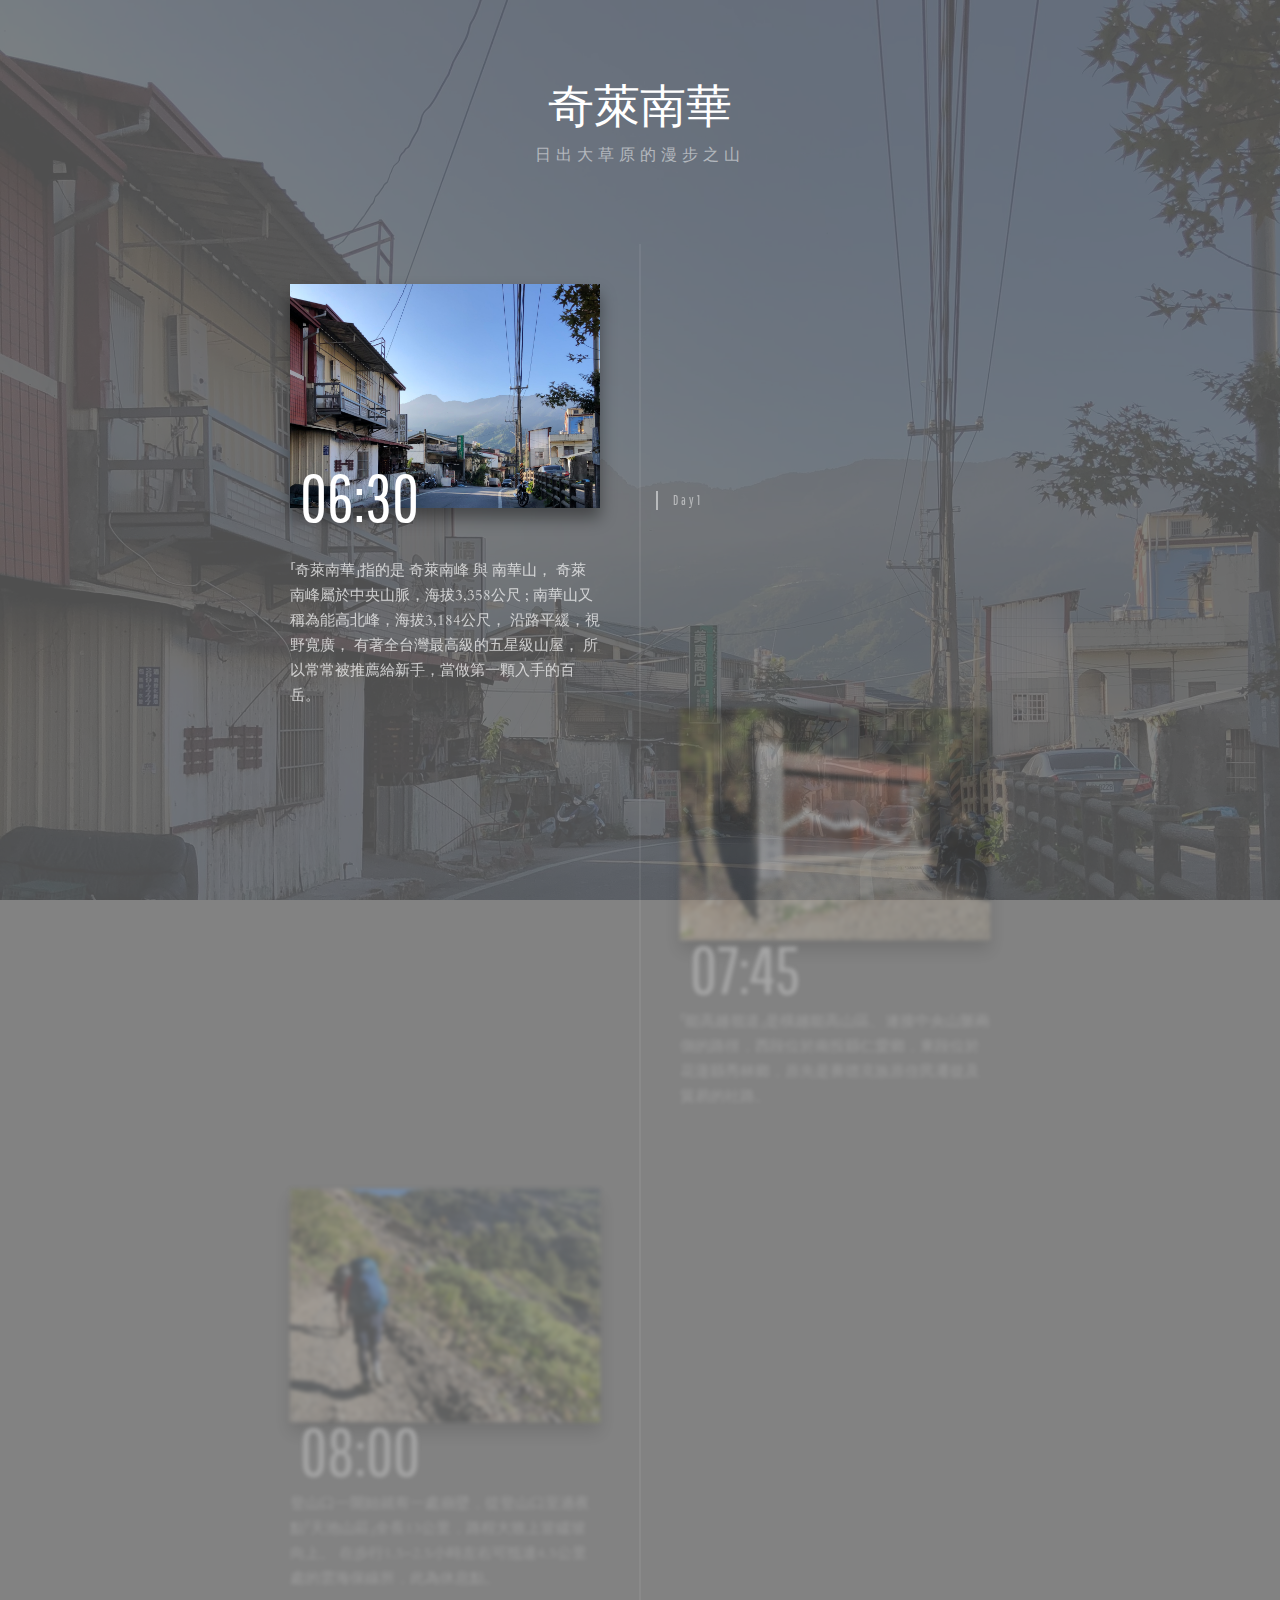
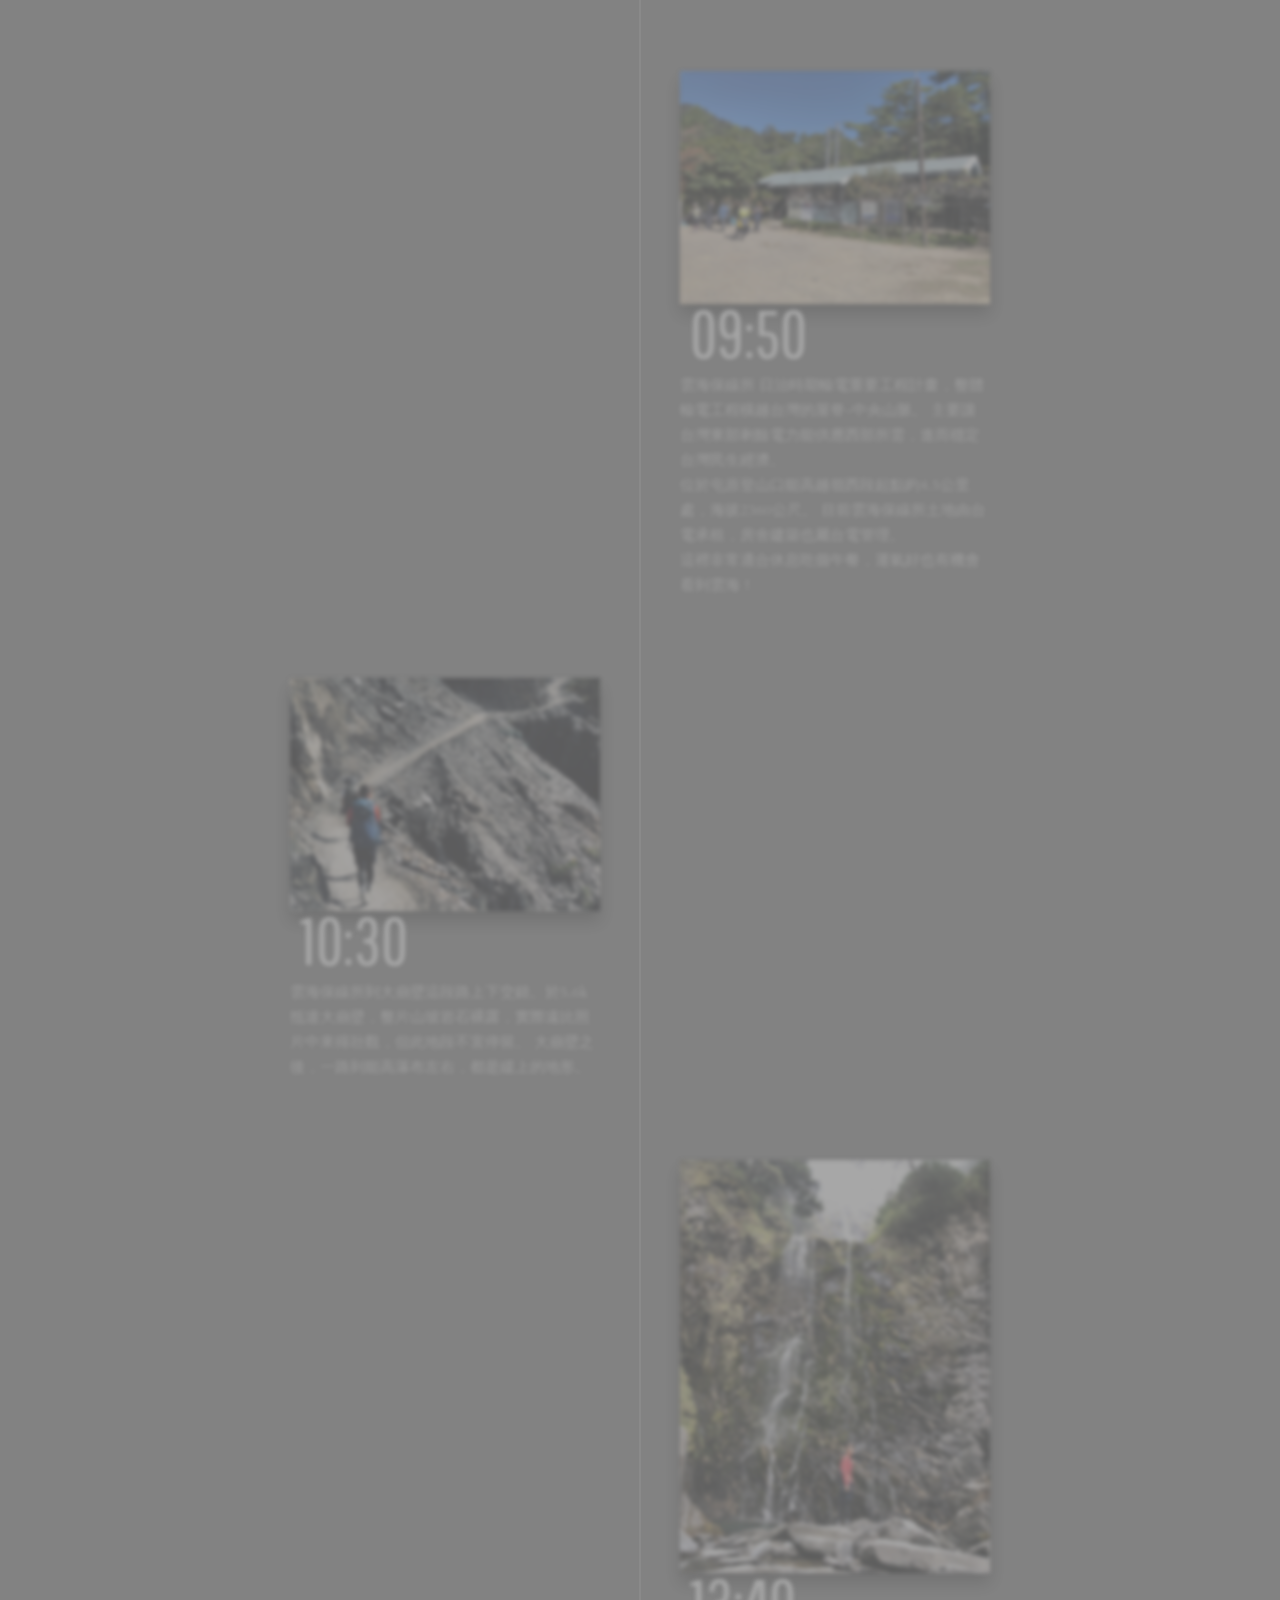
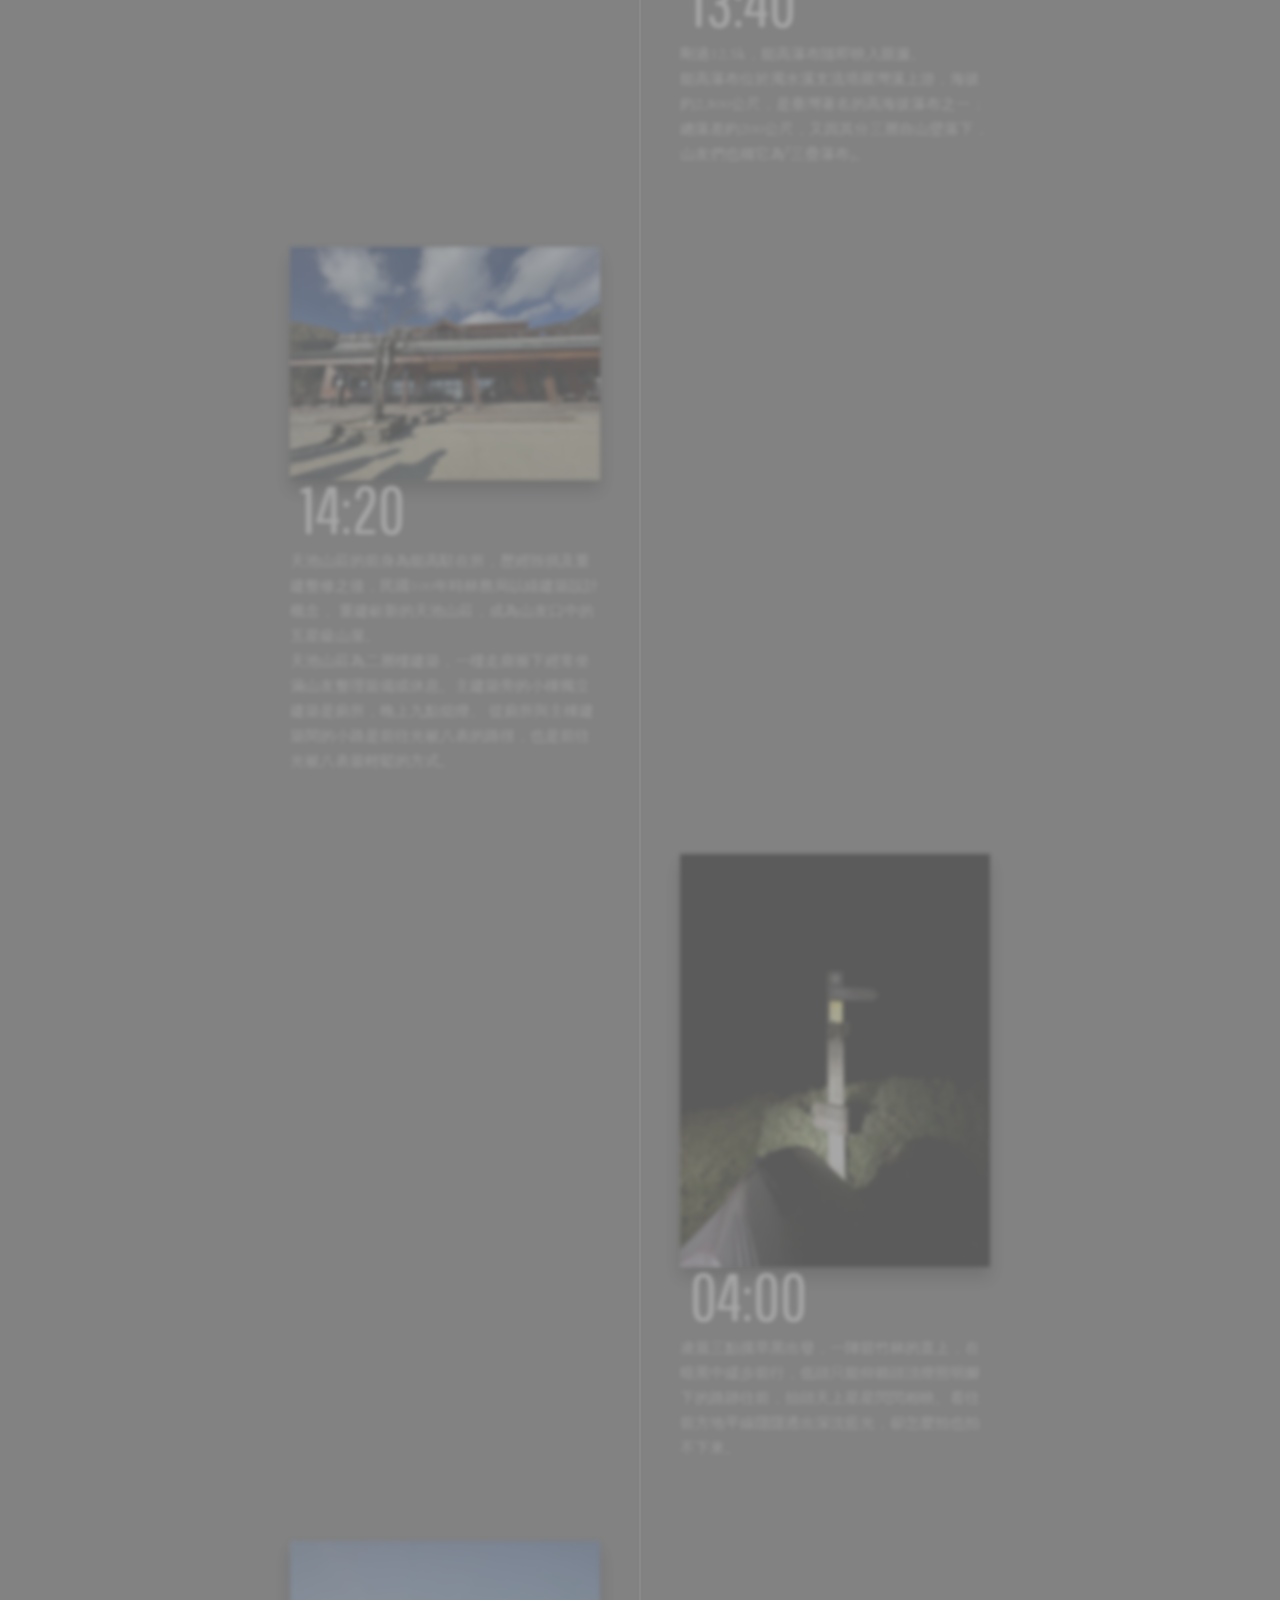
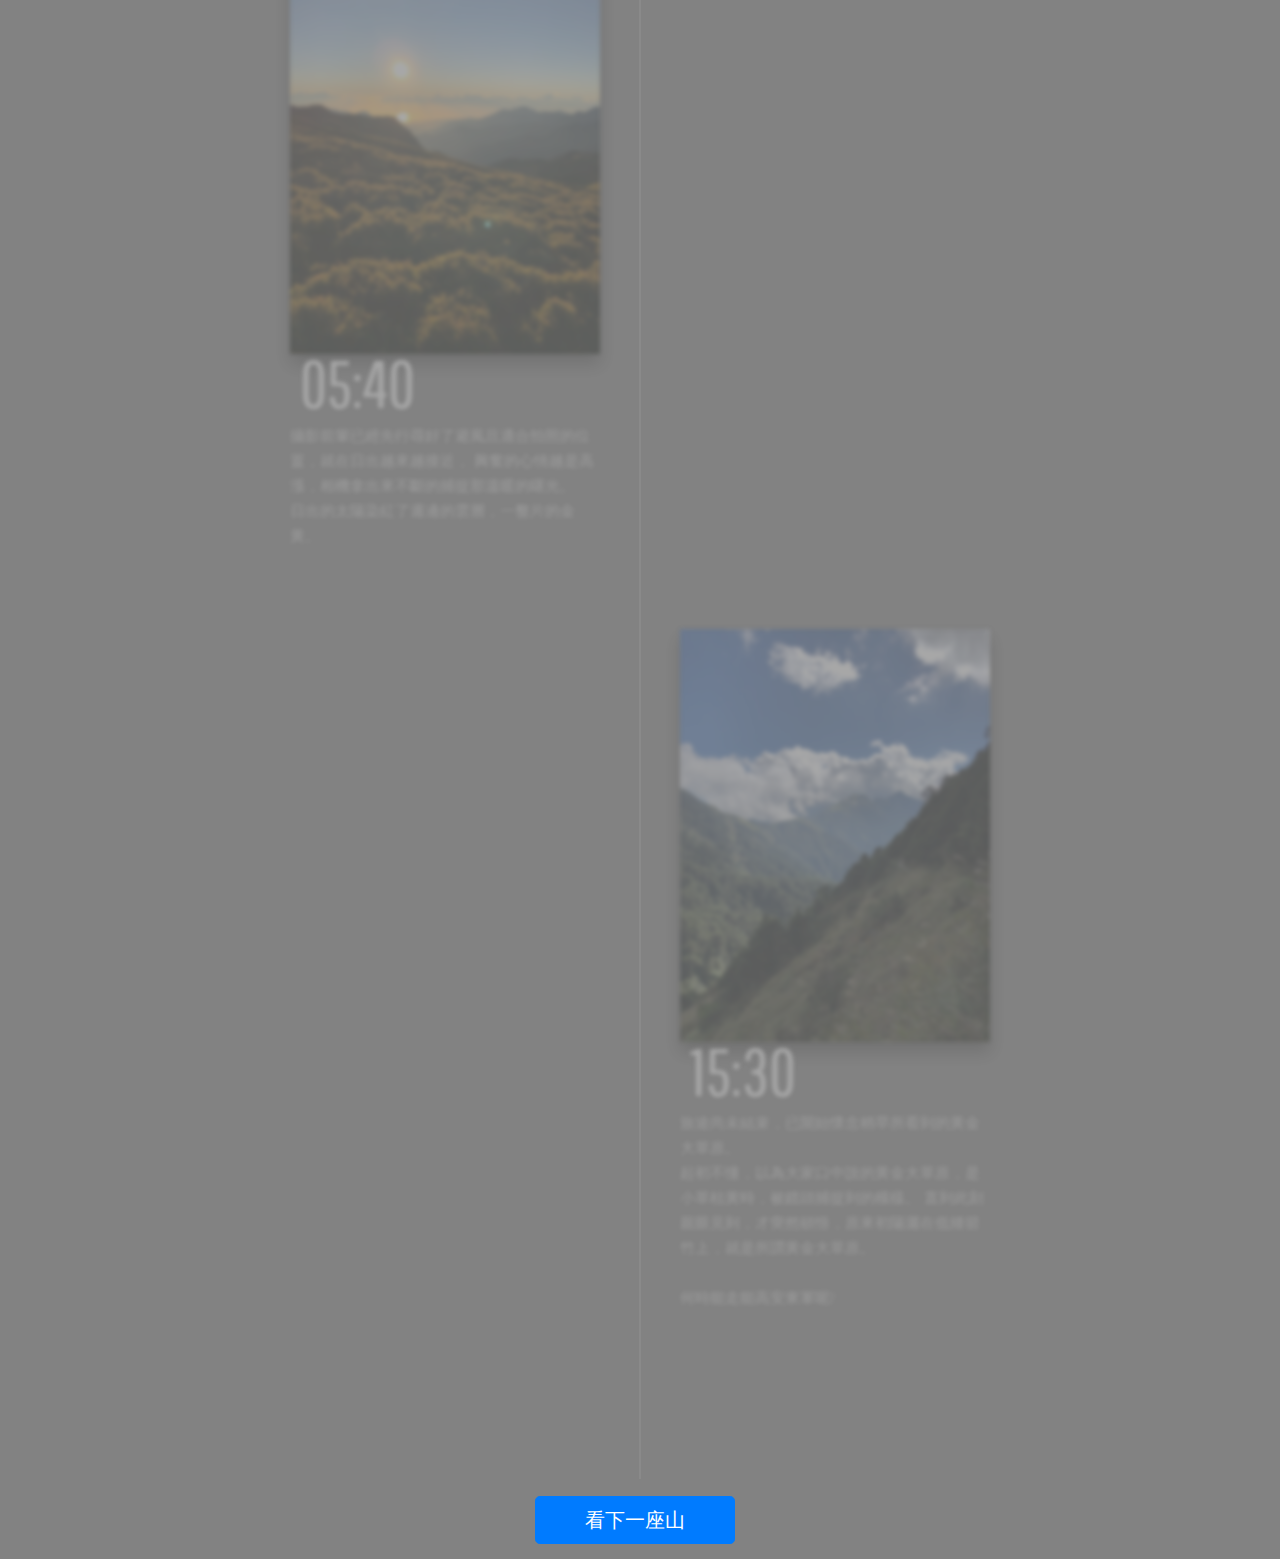
<file: kirai/index.html>
<!DOCTYPE html>
<html lang="en">

<head>
    <meta charset="UTF-8">
    <meta http-equiv="X-UA-Compatible" content="IE=edge">
    <meta name="viewport" content="width=device-width, initial-scale=1.0">
    <title>奇萊南華行程記錄</title>
    <link rel="stylesheet" href="./scss/timeline.css">
    <link rel="stylesheet" href="https://cdn.jsdelivr.net/npm/bootstrap@4.6.0/dist/css/bootstrap.min.css">
    <link rel="shortcut icon" href="../問卷設計_v3/1618923704.ico" type="image/x-icon">
</head>

<body>
    <div class="timeline-container" id="timeline-1">
        <div class="timeline-header">
            <h2 class="timeline-header__title">奇萊南華</h2>
            <h3 class="timeline-header__subtitle">日出大草原的漫步之山</h3>
        </div>
        <div class="timeline">
            <div class="timeline-item" data-text="Day1">
                <div class="timeline__content"><img class="timeline__img" src="./img/south_kirai/1.jpg" />
                    <h2 class="timeline__content-title">06:30</h2>
                    <p class="timeline__content-desc">「奇萊南華」指的是 奇萊南峰 與 南華山，
                        奇萊南峰屬於中央山脈，海拔3,358公尺 ;
                        南華山又稱為能高北峰，海拔3,184公尺，
                        沿路平緩，視野寬廣，
                        有著全台灣最高級的五星級山屋，
                        所以常常被推薦給新手，當做第一顆入手的百岳。</p>
                </div>
            </div>
            <div class="timeline-item" data-text="Day1">
                <div class="timeline__content"><img class="timeline__img" src="./img/south_kirai/2.jpg" />
                    <h2 class="timeline__content-title">07:45</h2>
                    <p class="timeline__content-desc">
                        「能高越嶺道」是橫越能高山區、連接中央山脈兩側的路徑，西段位於南投縣仁愛鄉，東段位於花蓮縣秀林鄉，原先是賽德克族原住民遷徙及貿易的社路。</p>
                </div>
            </div>
            <div class="timeline-item" data-text="Day1">
                <div class="timeline__content"><img class="timeline__img" src="./img/south_kirai/3.jpg" />
                    <h2 class="timeline__content-title">08:00</h2>
                    <p class="timeline__content-desc">
                        登山口一開始就有一處崩壁，從登山口至過夜點「天池山莊」全長13公里，路程大致上皆緩坡向上。
                        在步行1.5~2.5小時左右可抵達4.5公里處的雲海保線所，此為休息點。
                    </p>
                </div>
            </div>
            <div class="timeline-item" data-text="Day1">
                <div class="timeline__content"><img class="timeline__img" src="./img/south_kirai/4.jpg" />
                    <h2 class="timeline__content-title">09:50</h2>
                    <p class="timeline__content-desc">雲海保線所
                        日治時期輸電重要工程計畫，整體輸電工程橫越台灣的屋脊-中央山脈。
                        主要讓台灣東部剩餘電力能供應西部所需，進而穩定台灣民生經濟。<br>
                        位於屯原登山口能高越嶺西段起點約4.5公里處，海拔2360公尺。
                        目前雲海保線所土地由台電承租，房舍建築也屬台電管理。<br>
                        這裡非常適合休息吃個午餐，運氣好也有機會看到雲海！</p>
                </div>
            </div>
            <div class="timeline-item" data-text="Day1">
                <div class="timeline__content"><img class="timeline__img" src="./img/south_kirai/5.jpg" />
                    <h2 class="timeline__content-title">10:30</h2>
                    <p class="timeline__content-desc">
                        雲海保線所到大崩壁這段路上下交錯。於5.6k抵達大崩壁，整片山坡岩石裸露，實際遠比照片中來得壯觀，但此地段不宜停留。
                        大崩壁之後，一路到能高瀑布左右，都是緩上的地形。
                    </p>
                </div>
            </div>
            <div class="timeline-item" data-text="Day1">
                <div class="timeline__content"><img class="timeline__img" src="./img/south_kirai/6.jpg" />
                    <h2 class="timeline__content-title">13:40</h2>
                    <p class="timeline__content-desc">
                        剛過12.5k，能高瀑布隨即映入眼簾。<br>
                        能高瀑布位於濁水溪支流塔羅灣溪上游，海拔約2,800公尺，是臺灣著名的高海拔瀑布之一；<br>
                        總落差約200公尺，又因其分三層自山壁落下，山友們也稱它為「三疊瀑布」。
                    </p>
                </div>
            </div>
            <div class="timeline-item" data-text="Day1">
                <div class="timeline__content"><img class="timeline__img" src="./img/south_kirai/7.jpg" />
                    <h2 class="timeline__content-title">14:20</h2>
                    <p class="timeline__content-desc">
                        天池山莊的前身為能高駐在所，歷經毀損及重建整修之後，民國100年時林務局以綠建築設計概念，
                        重建嶄新的天池山莊，成為山友口中的五星級山屋。<br>
                        天池山莊為二層樓建築，一樓走廊簷下經常坐滿山友整理裝備或休息。主建築旁的小棟獨立建築是廁所，晚上九點熄燈。
                        從廁所與主棟建築間的小路是前往光被八表的路徑，也是前往光被八表最輕鬆的方式。
                    </p>

                </div>
            </div>
            <div class="timeline-item" data-text="Day2">
                <div class="timeline__content"><img class="timeline__img" src="./img/south_kirai/10.jpg" />
                    <h2 class="timeline__content-title">04:00</h2>
                    <p class="timeline__content-desc">
                        凌晨三點摸早黑出發，一陣箭竹林的直上，在暗黑中緩步前行，低頭只能仰賴頭頂燈照明腳下的路跡往前，抬頭天上星星閃閃相映。看往前方地平線隱隱透出深沈藍光，卻怎麼拍也拍不下來。


                    </p>
                </div>
            </div>
            <div class="timeline-item" data-text="Day2">
                <div class="timeline__content"><img class="timeline__img" src="./img/south_kirai/8.jpg" />
                    <h2 class="timeline__content-title">05:40</h2>
                    <p class="timeline__content-desc">攝影前輩已經先行尋好了避風且適合拍照的位置，就在日出越來越接近，
                        興奮的心情越是高漲，相機拿出來不斷的捕捉那溫暖的曙光。<br>
                        日出的太陽染紅了週邊的雲層，一整片的金黃。
                    </p>
                </div>
            </div>
            <div class="timeline-item" data-text="Day2">
                <div class="timeline__content"><img class="timeline__img" src="./img/south_kirai/9.jpg" />
                    <h2 class="timeline__content-title">15:30</h2>
                    <p class="timeline__content-desc">旅途尚未結束，已開始懷念稍早所看到的黃金大草原。<br>
                        起初不懂，以為大家口中說的黃金大草原，是小草枯黃時，被鏡頭捕捉到的模樣。
                        直到此刻親眼見到，才突然頓悟，原來初陽灑在低矮箭竹上，就是所謂黃金大草原。<br><br>
                        何時能走能高安東軍呢?</p>
                </div>
            </div>

            <button type="button" class="btn btn-lg btn-primary"  style="width: 200px; position: relative; left: 35%; top: 65px;" style="cursor:pointer;" onclick="location.href=
            '../xue_mountain/index.html';">看下一座山</button>
            
        </div>
    
    <script src="./js/jquery-3.6.0.js"></script>
    <script src="./js/timeline.js"></script>
</body>

</html>
</file>
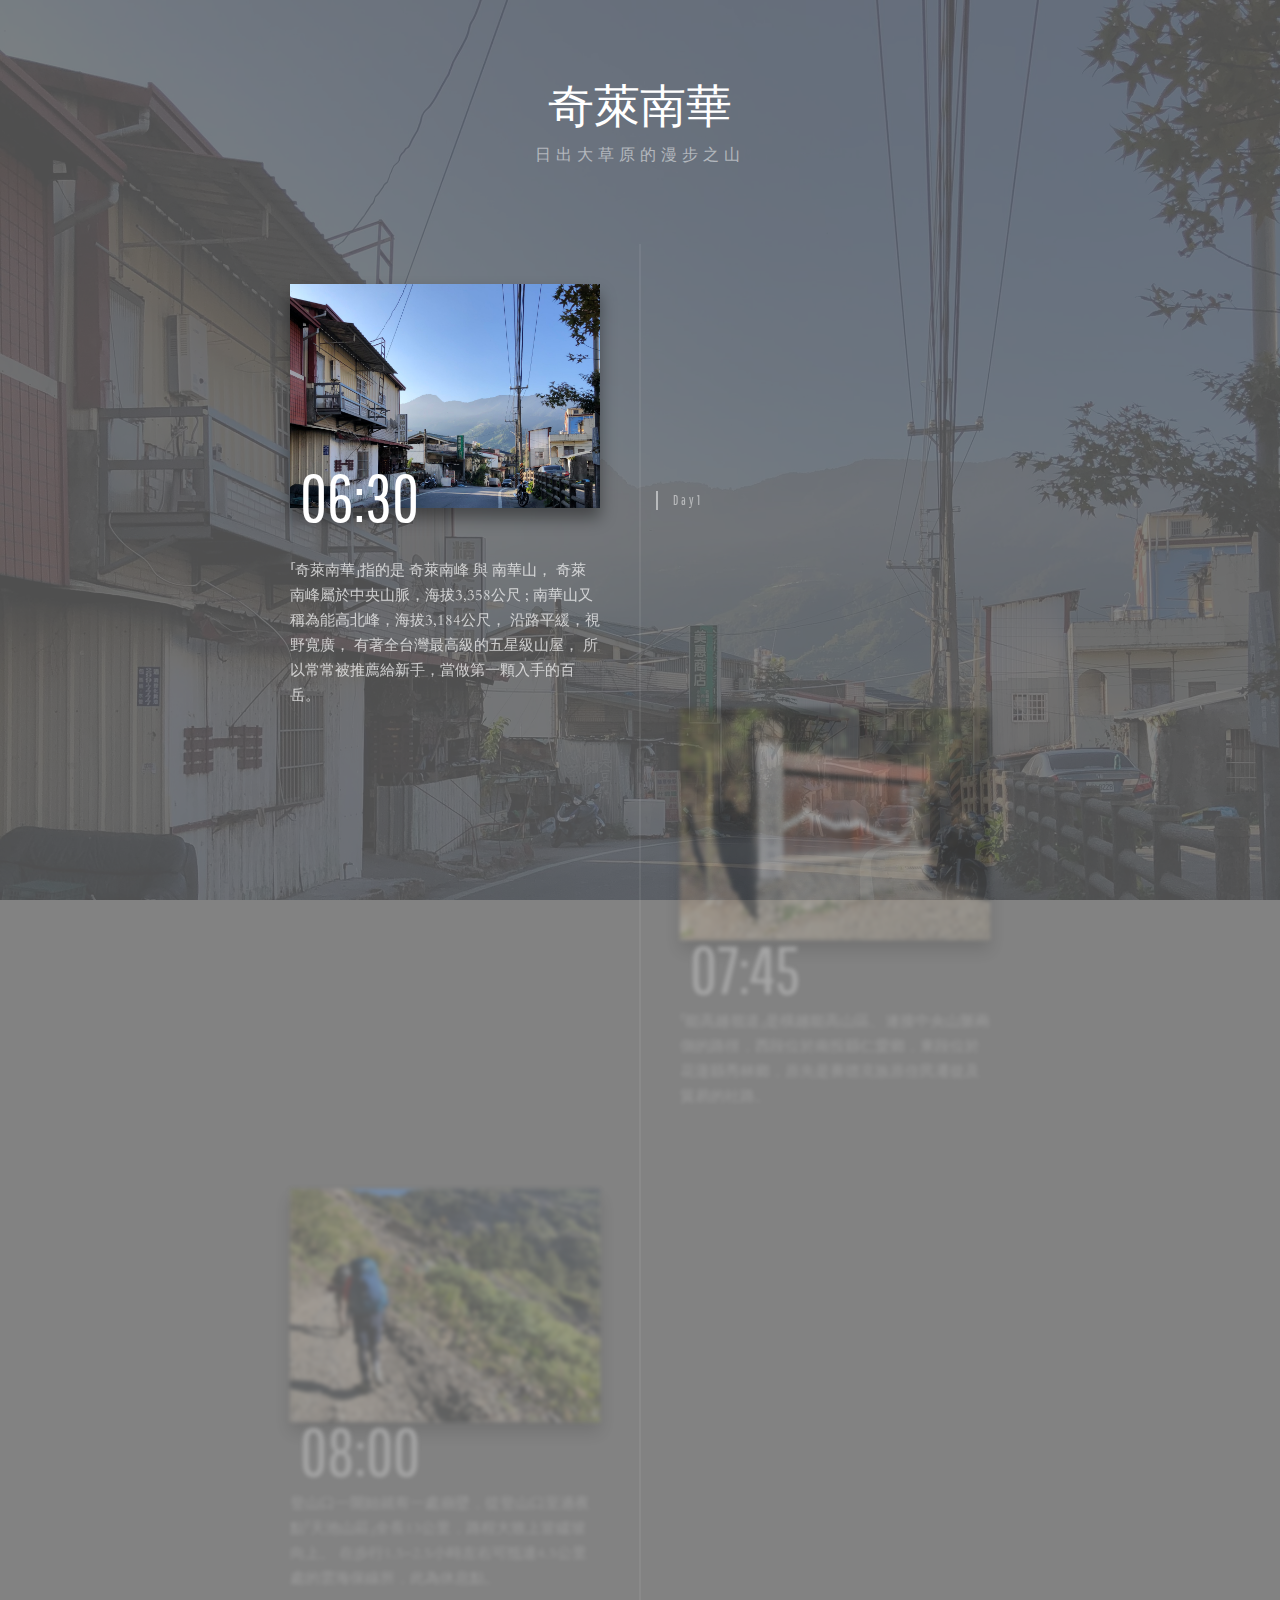
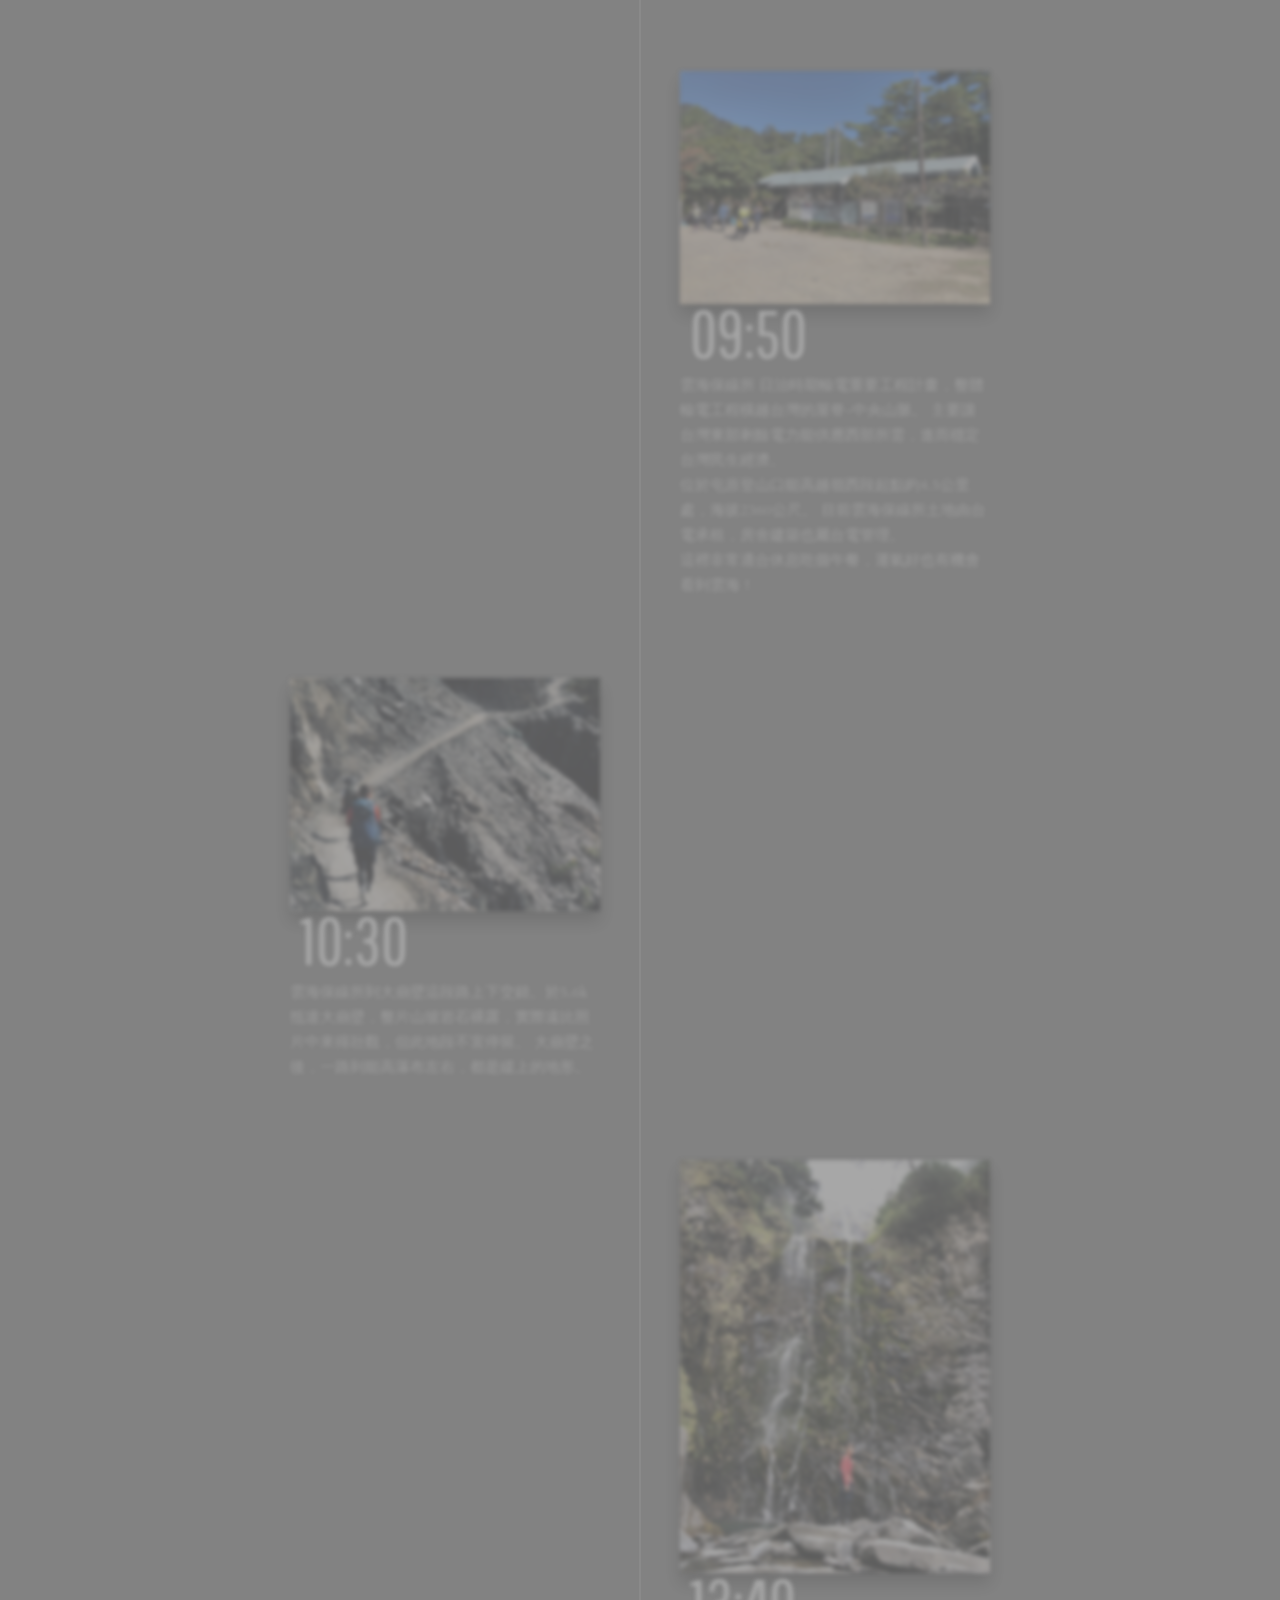
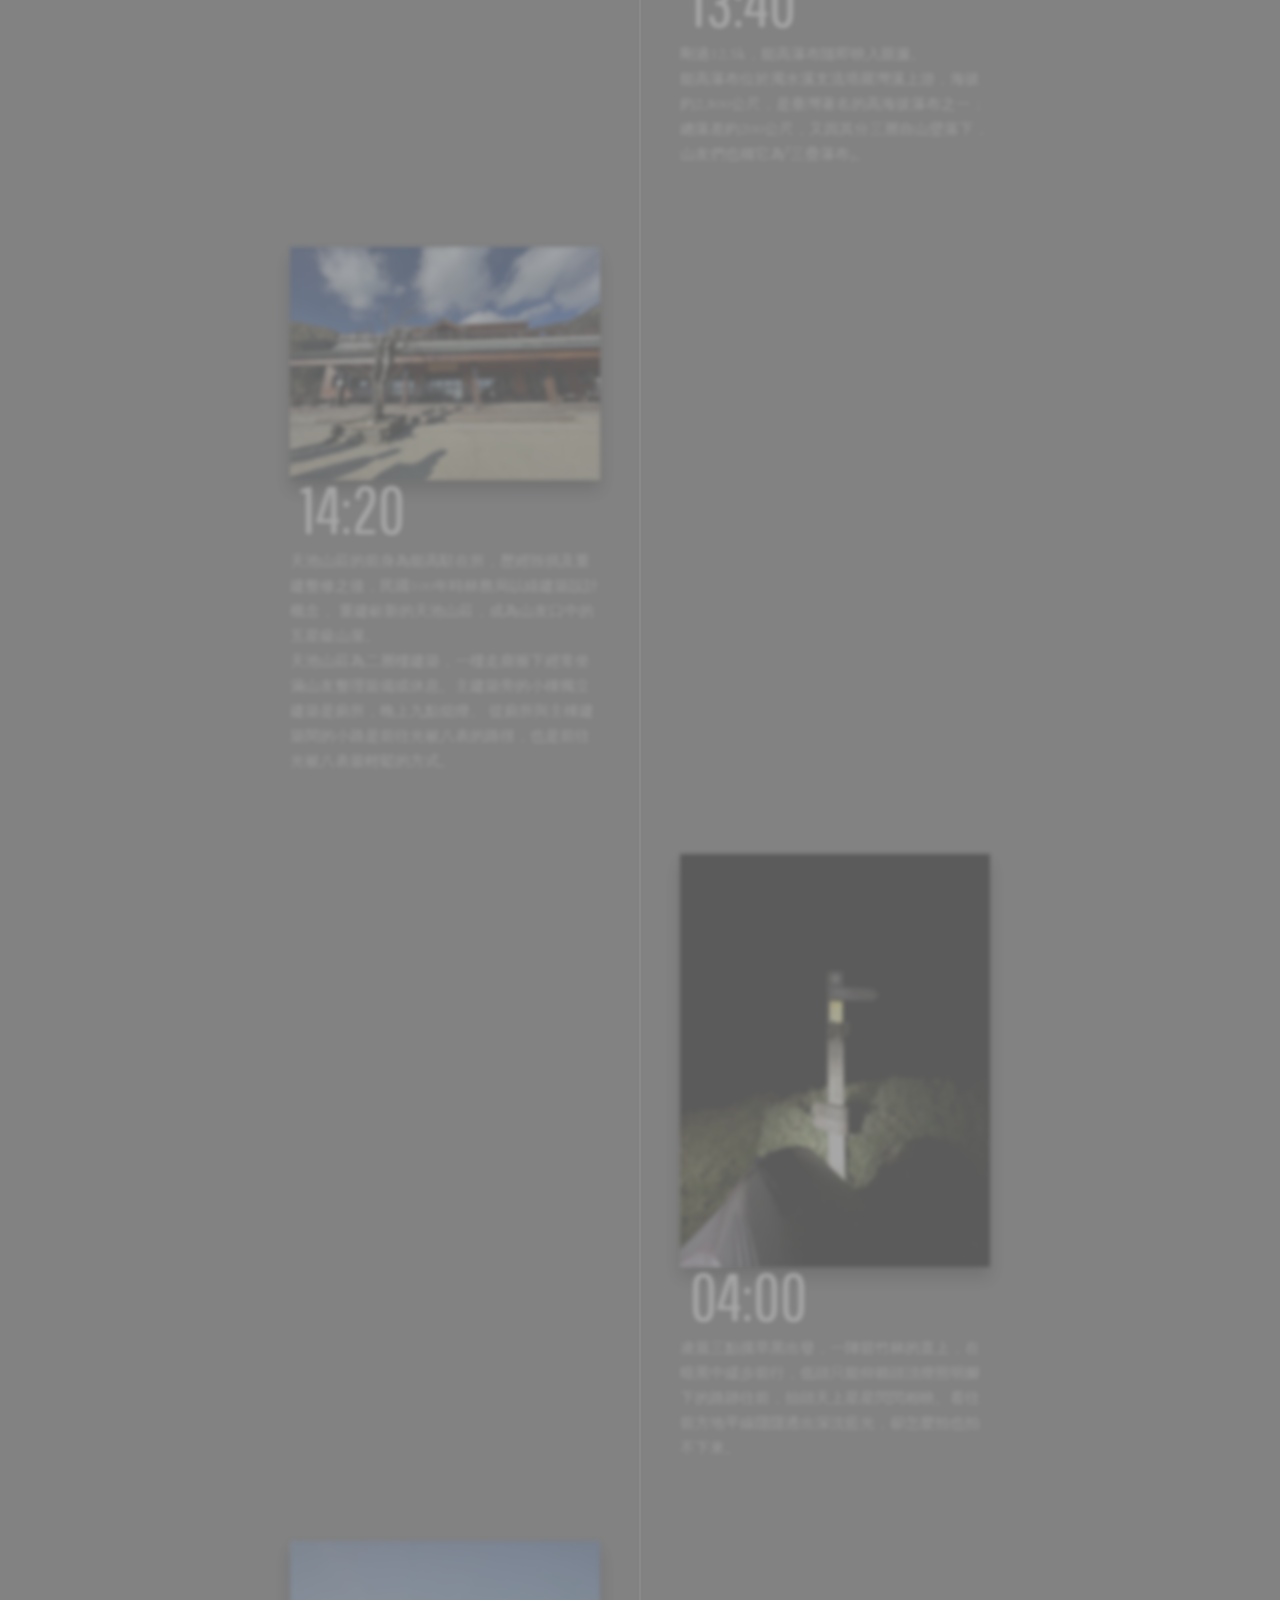
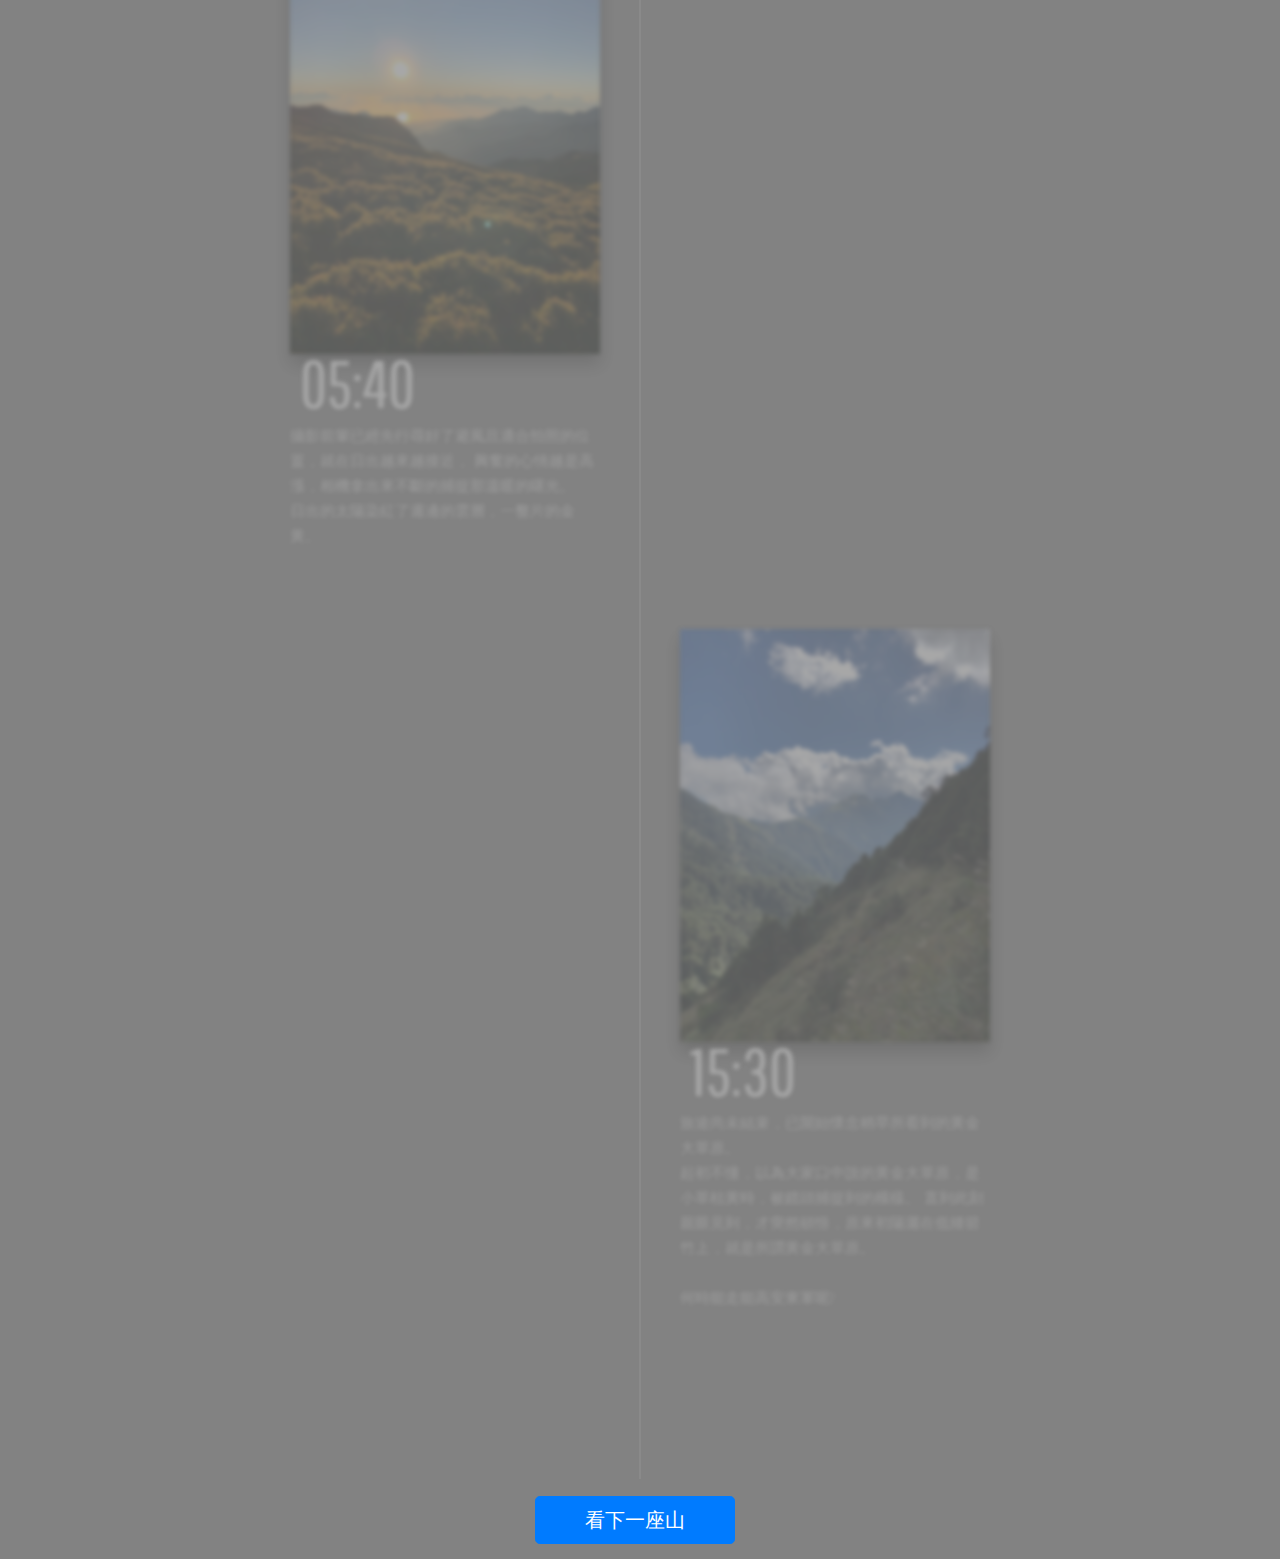
<file: kirai/timeline.html>
<!DOCTYPE html>
<html lang="en">

<head>
    <meta charset="UTF-8">
    <meta http-equiv="X-UA-Compatible" content="IE=edge">
    <meta name="viewport" content="width=device-width, initial-scale=1.0">
    <title>奇萊南華行程記錄</title>
    <link rel="stylesheet" href="./scss/timeline.css">
    <link rel="stylesheet" href="https://cdn.jsdelivr.net/npm/bootstrap@4.6.0/dist/css/bootstrap.min.css">
    <link rel="shortcut icon" href="../問卷設計_v3/1618923704.ico" type="image/x-icon">
</head>

<body>
    <div class="timeline-container" id="timeline-1">
        <div class="timeline-header">
            <h2 class="timeline-header__title">奇萊南華</h2>
            <h3 class="timeline-header__subtitle">日出大草原的漫步之山</h3>
        </div>
        <div class="timeline">
            <div class="timeline-item" data-text="Day1">
                <div class="timeline__content"><img class="timeline__img" src="./img/south_kirai/1.jpg" />
                    <h2 class="timeline__content-title">06:30</h2>
                    <p class="timeline__content-desc">「奇萊南華」指的是 奇萊南峰 與 南華山，
                        奇萊南峰屬於中央山脈，海拔3,358公尺 ;
                        南華山又稱為能高北峰，海拔3,184公尺，
                        沿路平緩，視野寬廣，
                        有著全台灣最高級的五星級山屋，
                        所以常常被推薦給新手，當做第一顆入手的百岳。</p>
                </div>
            </div>
            <div class="timeline-item" data-text="Day1">
                <div class="timeline__content"><img class="timeline__img" src="./img/south_kirai/2.jpg" />
                    <h2 class="timeline__content-title">07:45</h2>
                    <p class="timeline__content-desc">
                        「能高越嶺道」是橫越能高山區、連接中央山脈兩側的路徑，西段位於南投縣仁愛鄉，東段位於花蓮縣秀林鄉，原先是賽德克族原住民遷徙及貿易的社路。</p>
                </div>
            </div>
            <div class="timeline-item" data-text="Day1">
                <div class="timeline__content"><img class="timeline__img" src="./img/south_kirai/3.jpg" />
                    <h2 class="timeline__content-title">08:00</h2>
                    <p class="timeline__content-desc">
                        登山口一開始就有一處崩壁，從登山口至過夜點「天池山莊」全長13公里，路程大致上皆緩坡向上。
                        在步行1.5~2.5小時左右可抵達4.5公里處的雲海保線所，此為休息點。
                    </p>
                </div>
            </div>
            <div class="timeline-item" data-text="Day1">
                <div class="timeline__content"><img class="timeline__img" src="./img/south_kirai/4.jpg" />
                    <h2 class="timeline__content-title">09:50</h2>
                    <p class="timeline__content-desc">雲海保線所
                        日治時期輸電重要工程計畫，整體輸電工程橫越台灣的屋脊-中央山脈。
                        主要讓台灣東部剩餘電力能供應西部所需，進而穩定台灣民生經濟。<br>
                        位於屯原登山口能高越嶺西段起點約4.5公里處，海拔2360公尺。
                        目前雲海保線所土地由台電承租，房舍建築也屬台電管理。<br>
                        這裡非常適合休息吃個午餐，運氣好也有機會看到雲海！</p>
                </div>
            </div>
            <div class="timeline-item" data-text="Day1">
                <div class="timeline__content"><img class="timeline__img" src="./img/south_kirai/5.jpg" />
                    <h2 class="timeline__content-title">10:30</h2>
                    <p class="timeline__content-desc">
                        雲海保線所到大崩壁這段路上下交錯。於5.6k抵達大崩壁，整片山坡岩石裸露，實際遠比照片中來得壯觀，但此地段不宜停留。
                        大崩壁之後，一路到能高瀑布左右，都是緩上的地形。
                    </p>
                </div>
            </div>
            <div class="timeline-item" data-text="Day1">
                <div class="timeline__content"><img class="timeline__img" src="./img/south_kirai/6.jpg" />
                    <h2 class="timeline__content-title">13:40</h2>
                    <p class="timeline__content-desc">
                        剛過12.5k，能高瀑布隨即映入眼簾。<br>
                        能高瀑布位於濁水溪支流塔羅灣溪上游，海拔約2,800公尺，是臺灣著名的高海拔瀑布之一；<br>
                        總落差約200公尺，又因其分三層自山壁落下，山友們也稱它為「三疊瀑布」。
                    </p>
                </div>
            </div>
            <div class="timeline-item" data-text="Day1">
                <div class="timeline__content"><img class="timeline__img" src="./img/south_kirai/7.jpg" />
                    <h2 class="timeline__content-title">14:20</h2>
                    <p class="timeline__content-desc">
                        天池山莊的前身為能高駐在所，歷經毀損及重建整修之後，民國100年時林務局以綠建築設計概念，
                        重建嶄新的天池山莊，成為山友口中的五星級山屋。<br>
                        天池山莊為二層樓建築，一樓走廊簷下經常坐滿山友整理裝備或休息。主建築旁的小棟獨立建築是廁所，晚上九點熄燈。
                        從廁所與主棟建築間的小路是前往光被八表的路徑，也是前往光被八表最輕鬆的方式。
                    </p>

                </div>
            </div>
            <div class="timeline-item" data-text="Day2">
                <div class="timeline__content"><img class="timeline__img" src="./img/south_kirai/10.jpg" />
                    <h2 class="timeline__content-title">04:00</h2>
                    <p class="timeline__content-desc">
                        凌晨三點摸早黑出發，一陣箭竹林的直上，在暗黑中緩步前行，低頭只能仰賴頭頂燈照明腳下的路跡往前，抬頭天上星星閃閃相映。看往前方地平線隱隱透出深沈藍光，卻怎麼拍也拍不下來。


                    </p>
                </div>
            </div>
            <div class="timeline-item" data-text="Day2">
                <div class="timeline__content"><img class="timeline__img" src="./img/south_kirai/8.jpg" />
                    <h2 class="timeline__content-title">05:40</h2>
                    <p class="timeline__content-desc">攝影前輩已經先行尋好了避風且適合拍照的位置，就在日出越來越接近，
                        興奮的心情越是高漲，相機拿出來不斷的捕捉那溫暖的曙光。<br>
                        日出的太陽染紅了週邊的雲層，一整片的金黃。
                    </p>
                </div>
            </div>
            <div class="timeline-item" data-text="Day2">
                <div class="timeline__content"><img class="timeline__img" src="./img/south_kirai/9.jpg" />
                    <h2 class="timeline__content-title">15:30</h2>
                    <p class="timeline__content-desc">旅途尚未結束，已開始懷念稍早所看到的黃金大草原。<br>
                        起初不懂，以為大家口中說的黃金大草原，是小草枯黃時，被鏡頭捕捉到的模樣。
                        直到此刻親眼見到，才突然頓悟，原來初陽灑在低矮箭竹上，就是所謂黃金大草原。<br><br>
                        何時能走能高安東軍呢?</p>
                </div>
            </div>

            <button type="button" class="btn btn-lg btn-primary"  style="width: 200px; position: relative; left: 35%; top: 65px;" style="cursor:pointer;" onclick="location.href=
            '../xue_mountain/timeline.html';">看下一座山</button>
            
        </div>
    
    <script src="./js/jquery-3.6.0.js"></script>
    <script src="./js/timeline.js"></script>
</body>

</html>
</file>
<file: kirai/scss/timeline.css>
@import url("https://fonts.googleapis.com/css?family=Cardo|Pathway+Gothic+One");
.timeline {
  display: -webkit-box;
  display: -ms-flexbox;
  display: flex;
  margin: 0 auto;
  -ms-flex-wrap: wrap;
  flex-wrap: wrap;
  -webkit-box-orient: vertical;
  -webkit-box-direction: normal;
  -ms-flex-direction: column;
  flex-direction: column;
  max-width: 700px;
  position: relative;
}

body {
  margin: 0;
  padding: 0;
  display: block;
}

.timeline__content-title {
  font-weight: normal;
  font-size: 66px;
  margin: -10px 0 0 0;
  -webkit-transition: .4s;
  transition: .4s;
  padding: 0 10px;
  -webkit-box-sizing: border-box;
  box-sizing: border-box;
  font-family: "Pathway Gothic One", sans-serif;
  color: #fff;
}

.timeline__content-desc {
  margin: 0;
  font-size: 15px;
  -webkit-box-sizing: border-box;
  box-sizing: border-box;
  color: rgba(255, 255, 255, 0.7);
  font-family: Cardo;
  font-weight: normal;
  line-height: 25px;
}

.timeline:before {
  position: absolute;
  left: 50%;
  width: 2px;
  height: 100%;
  margin-left: -1px;
  content: "";
  background: rgba(255, 255, 255, 0.07);
}

@media only screen and (max-width: 767px) {
  .timeline:before {
    left: 40px;
  }
}

.timeline-item {
  padding: 40px 0;
  opacity: .3;
  -webkit-filter: blur(2px);
  filter: blur(2px);
  -webkit-transition: .5s;
  transition: .5s;
  -webkit-box-sizing: border-box;
  box-sizing: border-box;
  width: calc(50% - 40px);
  display: -webkit-box;
  display: -ms-flexbox;
  display: flex;
  position: relative;
  -webkit-transform: translateY(-80px);
  transform: translateY(-80px);
}

.timeline-item:before {
  content: attr(data-text);
  letter-spacing: 3px;
  width: 100%;
  position: absolute;
  color: rgba(255, 255, 255, 0.5);
  font-size: 13px;
  font-family: "Pathway Gothic One", sans-serif;
  border-left: 2px solid rgba(255, 255, 255, 0.5);
  top: 70%;
  margin-top: -5px;
  padding-left: 15px;
  opacity: 0;
  right: calc(-100% - 56px);
}

.timeline-item:nth-child(even) {
  -ms-flex-item-align: end;
  align-self: flex-end;
}

.timeline-item:nth-child(even):before {
  right: auto;
  text-align: right;
  left: calc(-100% - 56px);
  padding-left: 0;
  border-left: none;
  border-right: 2px solid rgba(255, 255, 255, 0.5);
  padding-right: 15px;
}

.timeline-item--active {
  opacity: 1;
  -webkit-transform: translateY(0);
  transform: translateY(0);
  -webkit-filter: blur(0px);
  filter: blur(0px);
}

.timeline-item--active:before {
  top: 50%;
  -webkit-transition: .3s all .2s;
  transition: .3s all .2s;
  opacity: 1;
}

.timeline-item--active .timeline__content-title {
  margin: -50px 0 20px 0;
}

@media only screen and (max-width: 767px) {
  .timeline-item {
    -ms-flex-item-align: baseline !important;
    align-self: baseline !important;
    width: 100%;
    padding: 0 30px 150px 80px;
  }
  .timeline-item:before {
    left: 10px !important;
    padding: 0 !important;
    top: 50px;
    text-align: center !important;
    width: 60px;
    border: none !important;
  }
  .timeline-item:last-child {
    padding-bottom: 40px;
  }
}

.timeline__img {
  max-width: 100%;
  -webkit-box-shadow: 0 10px 15px rgba(0, 0, 0, 0.4);
  box-shadow: 0 10px 15px rgba(0, 0, 0, 0.4);
}

.timeline-container {
  width: 100%;
  position: relative;
  padding: 80px 0;
  -webkit-transition: .3s ease 0s;
  transition: .3s ease 0s;
  background-attachment: fixed;
  background-size: cover;
}

.timeline-container:before {
  position: absolute;
  left: 0;
  top: 0;
  width: 100%;
  height: 100%;
  background: rgba(99, 99, 99, 0.8);
  content: "";
}

.timeline-header {
  width: 100%;
  text-align: center;
  margin-bottom: 80px;
  position: relative;
}

.timeline-header__title {
  color: #fff;
  font-size: 46px;
  font-family: Cardo;
  font-weight: normal;
  margin: 0;
}

.timeline-header__subtitle {
  color: rgba(255, 255, 255, 0.5);
  font-family: "Pathway Gothic One", sans-serif;
  font-size: 16px;
  letter-spacing: 5px;
  margin: 10px 0 0 0;
  font-weight: normal;
}

.demo-footer {
  padding: 60px 0;
  text-align: center;
}

.demo-footer a {
  color: #999;
  display: inline-block;
  font-family: Cardo;
}

/*# sourceMappingURL=timeline.css.map */
</file>
